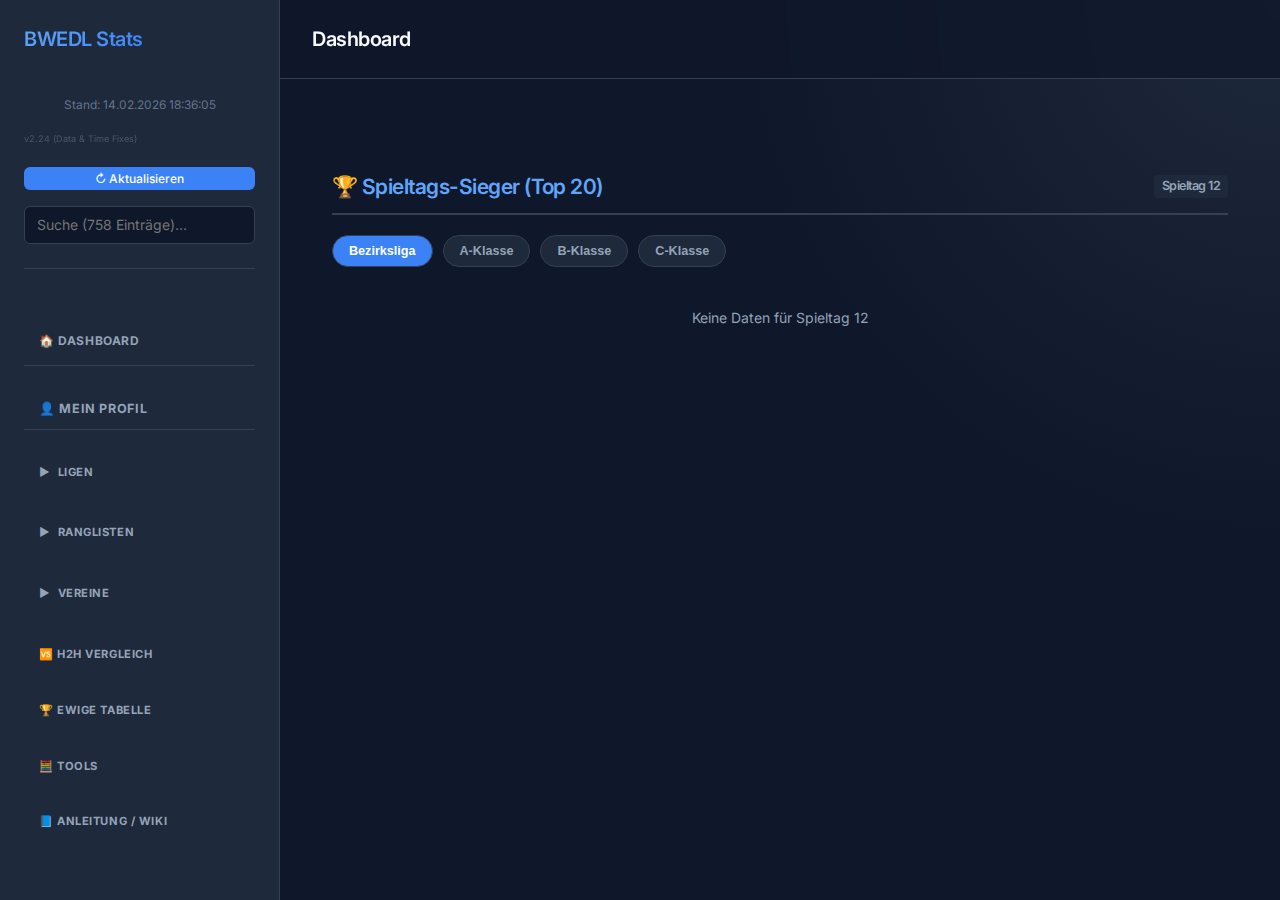
<file: index.html>
<!DOCTYPE html>
<html lang="de">

<head>
    <meta charset="UTF-8">
    <meta name="viewport" content="width=device-width, initial-scale=1.0">
    <title>BWEDL Liga Dashboard</title>
    <link rel="manifest" href="manifest.json">
    <meta name="theme-color" content="#1e293b">
    <link rel="apple-touch-icon" href="pwa-icon-192.png">
    <link rel="stylesheet" href="style.css?v=2">
    <link rel="preconnect" href="https://fonts.googleapis.com">
    <link rel="preconnect" href="https://fonts.gstatic.com" crossorigin>
    <link href="https://fonts.googleapis.com/css2?family=Inter:wght@400;500;600;700&display=swap" rel="stylesheet">
    <style>
        /* ... existing styles ... */
        .search-results {
            position: absolute;
            top: 100%;
            left: 0;
            width: 100%;
            background: #1e293b;
            border: 1px solid #334155;
            border-radius: 0 0 4px 4px;
            z-index: 1000;
            max-height: 300px;
            overflow-y: auto;
            box-shadow: 0 4px 6px -1px rgba(0, 0, 0, 0.5);
        }

        .hidden {
            display: none;
        }

        .search-container {
            position: relative;
        }
    </style>

<body>
    <div class="app-container">
        <aside class="sidebar">
            <div class="logo">
                <h1>BWEDL Stats</h1>
            </div>

            <div class="sidebar-controls">
                <div class="status-text" id="last-updated">Stand: --</div>
                <div class="status-text" style="font-size: 0.65em; opacity: 0.6; margin-top: 2px; margin-bottom: 5px;">
                    v2.24 (Data & Time Fixes)</div>

                <button id="update-btn" class="btn btn-primary btn-sm" style="width: 100%; justify-content: center;"
                    onclick="triggerUpdate()">
                    ↻ Aktualisieren
                </button>
                <div id="update-status" class="hidden text-xs mt-2 text-center text-gray-400">Update läuft...</div>

                <div class="search-container">
                    <input type="text" id="global-search" class="search-input" placeholder="Suche Club, Spieler...">
                    <div id="search-results" class="search-results hidden"></div>
                </div>
            </div>

            <nav id="league-nav">
                <!-- League links will be injected here -->
            </nav>
        </aside>

        <main class="main-content">
            <header class="top-bar" style="display: flex; align-items: center; gap: 15px;">
                <button id="menu-toggle" class="btn btn-secondary mobile-only" style="display: none;">☰</button>
                <button id="mobile-refresh" class="btn btn-secondary mobile-only" style="display: none;"
                    onclick="triggerUpdate()">↻</button>
                <button id="back-btn" class="btn btn-secondary" style="display: none;">&larr;
                    Zurück</button>
                <h2 id="current-league-title">Wähle eine Liga</h2>
            </header>

            <div class="content-area" id="content-area">
                <div class="placeholder-message">
                    <p>Bitte wähle eine Liga aus dem Menü links.</p>
                </div>
            </div>
        </main>
    </div>

    <template id="league-view-template">
        <div class="league-view">
            <div class="tabs">
                <button class="tab-btn active" data-tab="table">Tabelle</button>
                <button class="tab-btn" data-tab="results">Spielergebnisse</button>
            </div>

            <div class="tab-content active" id="tab-table">
                <div class="table-container" id="league-table-container"></div>
            </div>

            <div class="tab-content" id="tab-results">
                <div class="results-container" id="league-results-container"></div>
            </div>
        </div>
    </template>


    <script src="league_data.js?v=4"></script>
    <script src="ranking_data.js?v=3"></script>
    <script src="club_data.js?v=3"></script>
    <script src="archive_data.js?v=7"></script>
    <script src="archive_tables.js?v=4"></script>
    <script src="bundle_v28.js?v=2.64"></script>
    <script>
        if ('serviceWorker' in navigator) {
            window.addEventListener('load', async () => {
                // NUCLEAR OPTION: Unregister ALL SWs and Clear ALL Caches first
                try {
                    const registrations = await navigator.serviceWorker.getRegistrations();
                    for (const registration of registrations) {
                        console.log('Unregistering SW:', registration.scope);
                        await registration.unregister();
                    }

                    const cacheKeys = await caches.keys();
                    for (const key of cacheKeys) {
                        console.log('Deleting cache:', key);
                        await caches.delete(key);
                    }

                    // Only register new SW if we are sure it's clean, or just let the bundle load first
                    // For now, let's explicitly register the NEW one after a short delay
                    setTimeout(() => {
                        navigator.serviceWorker.register('./sw_v28.js').then(registration => {
                            console.log('New SW Registered:', registration.scope);
                        });
                    }, 1000);

                } catch (err) {
                    console.error('Cache cleanup failed:', err);
                }
            });
        }
    </script>
</body>

</html>
</file>
<file: style.css>
:root {
    /* Color Palette - Slate / Zinc inspired */
    --bg-app: #0f172a;
    --bg-sidebar: #1e293b;
    --bg-card: #1e293b;
    --bg-card-hover: #334155;

    --text-primary: #f8fafc;
    --text-secondary: #94a3b8;
    --text-muted: #64748b;

    --accent-primary: #3b82f6;
    --accent-hover: #2563eb;
    --accent-dim: rgba(59, 130, 246, 0.15);

    --border-subtle: #334155;
    --border-focus: #3b82f6;

    --success: #10b981;
    --danger: #ef4444;

    /* Spacing & Layout */
    --sidebar-width: 280px;
    --radius-sm: 6px;
    --radius-md: 12px;
    --radius-lg: 16px;

    --font-family: 'Inter', system-ui, -apple-system, sans-serif;

    --shadow-sm: 0 1px 2px 0 rgb(0 0 0 / 0.05);
    --shadow-md: 0 4px 6px -1px rgb(0 0 0 / 0.1), 0 2px 4px -2px rgb(0 0 0 / 0.1);
}

* {
    box-sizing: border-box;
    margin: 0;
    padding: 0;
}

body {
    font-family: var(--font-family);
    background-color: var(--bg-app);
    color: var(--text-primary);
    overflow: hidden;
    height: 100vh;
    font-size: 14px;
    line-height: 1.5;
}

/* --- Layout --- */
.app-container {
    display: flex;
    height: 100vh;
}

.sidebar {
    width: var(--sidebar-width);
    background-color: var(--bg-sidebar);
    border-right: 1px solid var(--border-subtle);
    display: flex;
    flex-direction: column;
    padding: 1.5rem;
    overflow-y: auto;
    z-index: 10;
}

.main-content {
    flex: 1;
    display: flex;
    flex-direction: column;
    overflow: hidden;
    position: relative;
    background: radial-gradient(circle at top right, #1e293b 0%, #0f172a 40%);
}

.content-area {
    flex: 1;
    padding: 2rem;
    overflow-y: auto;
    scroll-behavior: smooth;
}

/* --- Typography & Elements --- */
h1,
h2,
h3,
h4,
h5,
h6 {
    color: var(--text-primary);
    font-weight: 600;
    letter-spacing: -0.025em;
}

a {
    color: var(--accent-primary);
    text-decoration: none;
    transition: color 0.2s;
}

a:hover {
    color: var(--accent-hover);
    text-decoration: underline;
}

/* --- Sidebar Components --- */
.logo {
    margin-bottom: 2rem;
    display: flex;
    align-items: center;
    gap: 0.75rem;
}

.logo h1 {
    font-size: 1.25rem;
    color: var(--text-primary);
    /* Gradient Text */
    background: linear-gradient(135deg, #60a5fa 0%, #3b82f6 100%);
    -webkit-background-clip: text;
    background-clip: text;
    -webkit-text-fill-color: transparent;
}

.nav-section-header {
    font-size: 0.75rem;
    font-weight: 700;
    color: var(--text-muted);
    text-transform: uppercase;
    letter-spacing: 0.05em;
    margin-top: 1.5rem;
    margin-bottom: 0.75rem;
    padding-left: 0.5rem;
}

.league-item {
    padding: 0.6rem 0.75rem;
    margin-bottom: 0.25rem;
    border-radius: var(--radius-sm);
    cursor: pointer;
    color: var(--text-secondary);
    transition: all 0.2s ease;
    font-weight: 500;
    border-left: 3px solid transparent;
}

.league-item:hover {
    background-color: rgba(255, 255, 255, 0.03);
    color: var(--text-primary);
}

.league-item.active {
    background-color: var(--accent-dim);
    color: var(--accent-primary);
    border-left-color: var(--accent-primary);
}

/* Update Status & Search in Sidebar */
.sidebar-controls {
    display: flex;
    flex-direction: column;
    gap: 1rem;
    margin-bottom: 1.5rem;
    padding-bottom: 1.5rem;
    border-bottom: 1px solid var(--border-subtle);
}

.status-text {
    font-size: 0.75rem;
    color: var(--text-muted);
}

.search-container {
    position: relative;
    width: 100%;
}

.search-input {
    width: 100%;
    background: #0f172a;
    border: 1px solid var(--border-subtle);
    border-radius: var(--radius-sm);
    padding: 0.6rem 0.75rem;
    color: var(--text-primary);
    font-family: var(--font-family);
    font-size: 0.875rem;
    transition: border-color 0.2s;
}

.search-input:focus {
    outline: none;
    border-color: var(--border-focus);
}

.search-results {
    position: absolute;
    top: calc(100% + 5px);
    left: 0;
    width: 100%;
    background: var(--bg-card);
    border: 1px solid var(--border-subtle);
    border-radius: var(--radius-sm);
    z-index: 50;
    max-height: 250px;
    overflow-y: auto;
    box-shadow: var(--shadow-md);
}

.search-result-item {
    padding: 0.5rem 0.75rem;
    cursor: pointer;
    border-bottom: 1px solid var(--border-subtle);
    font-size: 0.85rem;
}

.search-result-item:last-child {
    border-bottom: none;
}

.search-result-item:hover {
    background-color: var(--bg-card-hover);
}

/* --- Top Bar --- */
.top-bar {
    padding: 1.5rem 2rem;
    display: flex;
    align-items: center;
    gap: 1rem;
    background: rgba(15, 23, 42, 0.8);
    backdrop-filter: blur(8px);
    border-bottom: 1px solid var(--border-subtle);
    position: sticky;
    top: 0;
    z-index: 20;
}

.top-bar h2 {
    font-size: 1.25rem;
}

/* --- Cards & UI Elements --- */
.card {
    background-color: var(--bg-card);
    border: 1px solid var(--border-subtle);
    border-radius: var(--radius-md);
    padding: 1.5rem;
    margin-bottom: 1.5rem;
    box-shadow: var(--shadow-sm);
}

.card-header {
    display: flex;
    justify-content: space-between;
    align-items: center;
    margin-bottom: 1.25rem;
    padding-bottom: 0.75rem;
    border-bottom: 1px solid var(--border-subtle);
}

.card-title {
    font-size: 1.1rem;
    font-weight: 600;
    color: var(--text-primary);
}

/* --- Buttons --- */
.btn {
    display: inline-flex;
    align-items: center;
    justify-content: center;
    gap: 0.5rem;
    padding: 0.5rem 1rem;
    border-radius: var(--radius-sm);
    font-weight: 500;
    font-size: 0.875rem;
    transition: all 0.2s;
    cursor: pointer;
    border: none;
    font-family: var(--font-family);
}

.btn-primary {
    background-color: var(--accent-primary);
    color: white;
}

.btn-primary:hover {
    background-color: var(--accent-hover);
    box-shadow: 0 0 10px rgba(59, 130, 246, 0.4);
}

.btn-secondary {
    background-color: var(--bg-card-hover);
    color: var(--text-primary);
    border: 1px solid var(--border-subtle);
}

.btn-secondary:hover {
    background-color: #475569;
}

.btn-sm {
    padding: 0.25rem 0.75rem;
    font-size: 0.75rem;
}

/* --- Club Details Grid --- */
.club-details-grid {
    display: grid;
    grid-template-columns: 200px 1fr;
    gap: 15px;
    row-gap: 20px;
    font-size: 1rem;
}

.club-details-grid>div {
    overflow-wrap: break-word;
    word-break: break-word;
    /* Break long emails */
    min-width: 0;
    /* Allow flex/grid shrinking */
}

@media (max-width: 600px) {
    .club-details-grid {
        grid-template-columns: 1fr;
        /* Stack on mobile */
        gap: 4px;
        row-gap: 12px;
    }

    /* Make labels distinct when stacked */
    .club-details-grid>div:nth-child(odd) {
        color: var(--text-muted);
        font-size: 0.85em;
        margin-top: 8px;
    }
}


/* --- Tables --- */
.table-responsive {
    overflow-x: auto;
    border-radius: var(--radius-sm);
    border: 1px solid var(--border-subtle);
    -webkit-overflow-scrolling: touch;
}

table {
    width: 100%;
    border-collapse: collapse;
    font-size: 0.9rem;
    white-space: nowrap;
}

th {
    background-color: #0f172a;
    color: var(--text-secondary);
    font-weight: 700;
    text-transform: uppercase;
    font-size: 0.75rem;
    padding: 0.85rem 1rem;
    text-align: left;
    border-bottom: 2px solid var(--border-subtle);
}

td {
    padding: 0.85rem 1rem;
    border-bottom: 1px solid var(--border-subtle);
    color: var(--text-primary);
}

tr:nth-child(even) {
    background-color: rgba(255, 255, 255, 0.02);
}

tr:hover td {
    background-color: rgba(59, 130, 246, 0.1);
}

.highlight-row {
    background-color: rgba(59, 130, 246, 0.2) !important;
    border-left: 3px solid var(--accent-primary);
}

.highlight-row td {
    color: #fff;
    font-weight: 600;
}

/* --- Tabs --- */
/* --- Tabs --- */
.tabs {
    display: flex;
    gap: 1.5rem;
    border-bottom: 1px solid var(--border-subtle);
    margin-bottom: 2rem;
    overflow-x: auto;
    white-space: nowrap;
}

.tab-btn {
    background: none;
    border: none;
    padding-bottom: 0.75rem;
    color: var(--text-secondary);
    font-weight: 500;
    cursor: pointer;
    font-family: var(--font-family);
    position: relative;
    font-size: 0.95rem;
    transition: color 0.2s;
}

.tab-btn:hover {
    color: var(--text-primary);
}

.tab-btn.active {
    color: var(--accent-primary);
}

.tab-btn.active::after {
    content: '';
    position: absolute;
    bottom: -1px;
    left: 0;
    width: 100%;
    height: 2px;
    background-color: var(--accent-primary);
    border-radius: 2px 2px 0 0;
}

.tab-content {
    display: none;
    animation: fadeIn 0.3s ease;
}

.tab-content.active {
    display: block;
}

@keyframes fadeIn {
    from {
        opacity: 0;
        transform: translateY(10px);
    }

    to {
        opacity: 1;
        transform: translateY(0);
    }
}

/* --- Collapsible Sections --- */
.collapsible-header {
    width: 100%;
    display: flex;
    justify-content: space-between;
    align-items: center;
    background: var(--bg-card);
    border: 1px solid var(--border-subtle);
    padding: 1rem 1.5rem;
    border-radius: var(--radius-sm);
    cursor: pointer;
    transition: background-color 0.2s;
    margin-bottom: 0.5rem;
    text-align: left;
}

.collapsible-header:hover {
    background-color: var(--bg-card-hover);
}

.collapsible-header h3 {
    margin: 0;
    font-size: 1rem;
    display: flex;
    align-items: center;
    gap: 0.5rem;
}

.collapsible-icon {
    transition: transform 0.3s ease;
    font-size: 0.8rem;
    color: var(--text-muted);
}

.collapsible-header.active .collapsible-icon {
    transform: rotate(180deg);
}

.collapsible-content {
    display: none;
    border: 1px solid var(--border-subtle);
    border-top: none;
    background-color: rgba(30, 41, 59, 0.3);
    border-radius: 0 0 var(--radius-sm) var(--radius-sm);
    padding: 1.5rem;
    margin-top: -0.5rem;
    margin-bottom: 1.5rem;
    animation: slideDown 0.3s ease;
}

.collapsible-content.open {
    display: block;
}

@keyframes slideDown {
    from {
        opacity: 0;
        transform: translateY(-10px);
    }

    to {
        opacity: 1;
        transform: translateY(0);
    }
}

/* Utilities */
.hidden {
    display: none !important;
}

.text-center {
    text-align: center;
}

.text-xs {
    font-size: 0.75rem;
}

.text-muted {
    color: var(--text-muted);
}

.mt-4 {
    margin-top: 1rem;
}

.mb-4 {
    margin-bottom: 1rem;
}

.flex-between {
    display: flex;
    justify-content: space-between;
    align-items: center;
}

/* Custom Scrollbar */
::-webkit-scrollbar {
    width: 8px;
    height: 8px;
}

::-webkit-scrollbar-track {
    background: var(--bg-app);
}

::-webkit-scrollbar-thumb {
    background: #334155;
    border-radius: 4px;
}

::-webkit-scrollbar-thumb:hover {
    background: #475569;
}

/* --- Mobile Responsiveness --- */
@media (max-width: 768px) {
    .app-container {
        position: relative;
    }

    .sidebar {
        position: absolute;
        left: 0;
        top: 0;
        bottom: 0;
        width: 85%;
        max-width: 300px;
        transform: translateX(-100%);
        transition: transform 0.3s cubic-bezier(0.4, 0, 0.2, 1);
        z-index: 2000;
        /* Above everything */
        box-shadow: 5px 0 15px rgba(0, 0, 0, 0.5);
    }

    .sidebar.open {
        transform: translateX(0);
    }

    .mobile-only {
        display: block !important;
        margin-right: 15px;
        background: transparent;
        border: 1px solid var(--border-subtle);
        color: var(--text-primary);
        font-size: 1.2rem;
        padding: 4px 10px;
        border-radius: 4px;
        cursor: pointer;
    }

    .mobile-only:hover {
        background: var(--bg-card-hover);
    }

    .main-content {
        width: 100%;
    }

    .top-bar {
        padding: 10px 15px;
    }
}

/* New: Small Mobile Tweaks */
@media (max-width: 480px) {
    body {
        font-size: 13px;
        /* Slightly smaller base */
    }

    .content-area {
        padding: 1rem;
        /* Reduce padding */
    }

    .card {
        padding: 1rem;
    }

    table {
        font-size: 0.8rem;
        /* Smaller table text */
    }

    th,
    td {
        padding: 0.6rem 0.75rem;
        /* Tighter cells */
    }

    .card-title {
        font-size: 1rem;
    }

    h2 {
        font-size: 1.1rem;
    }
}
</file>
